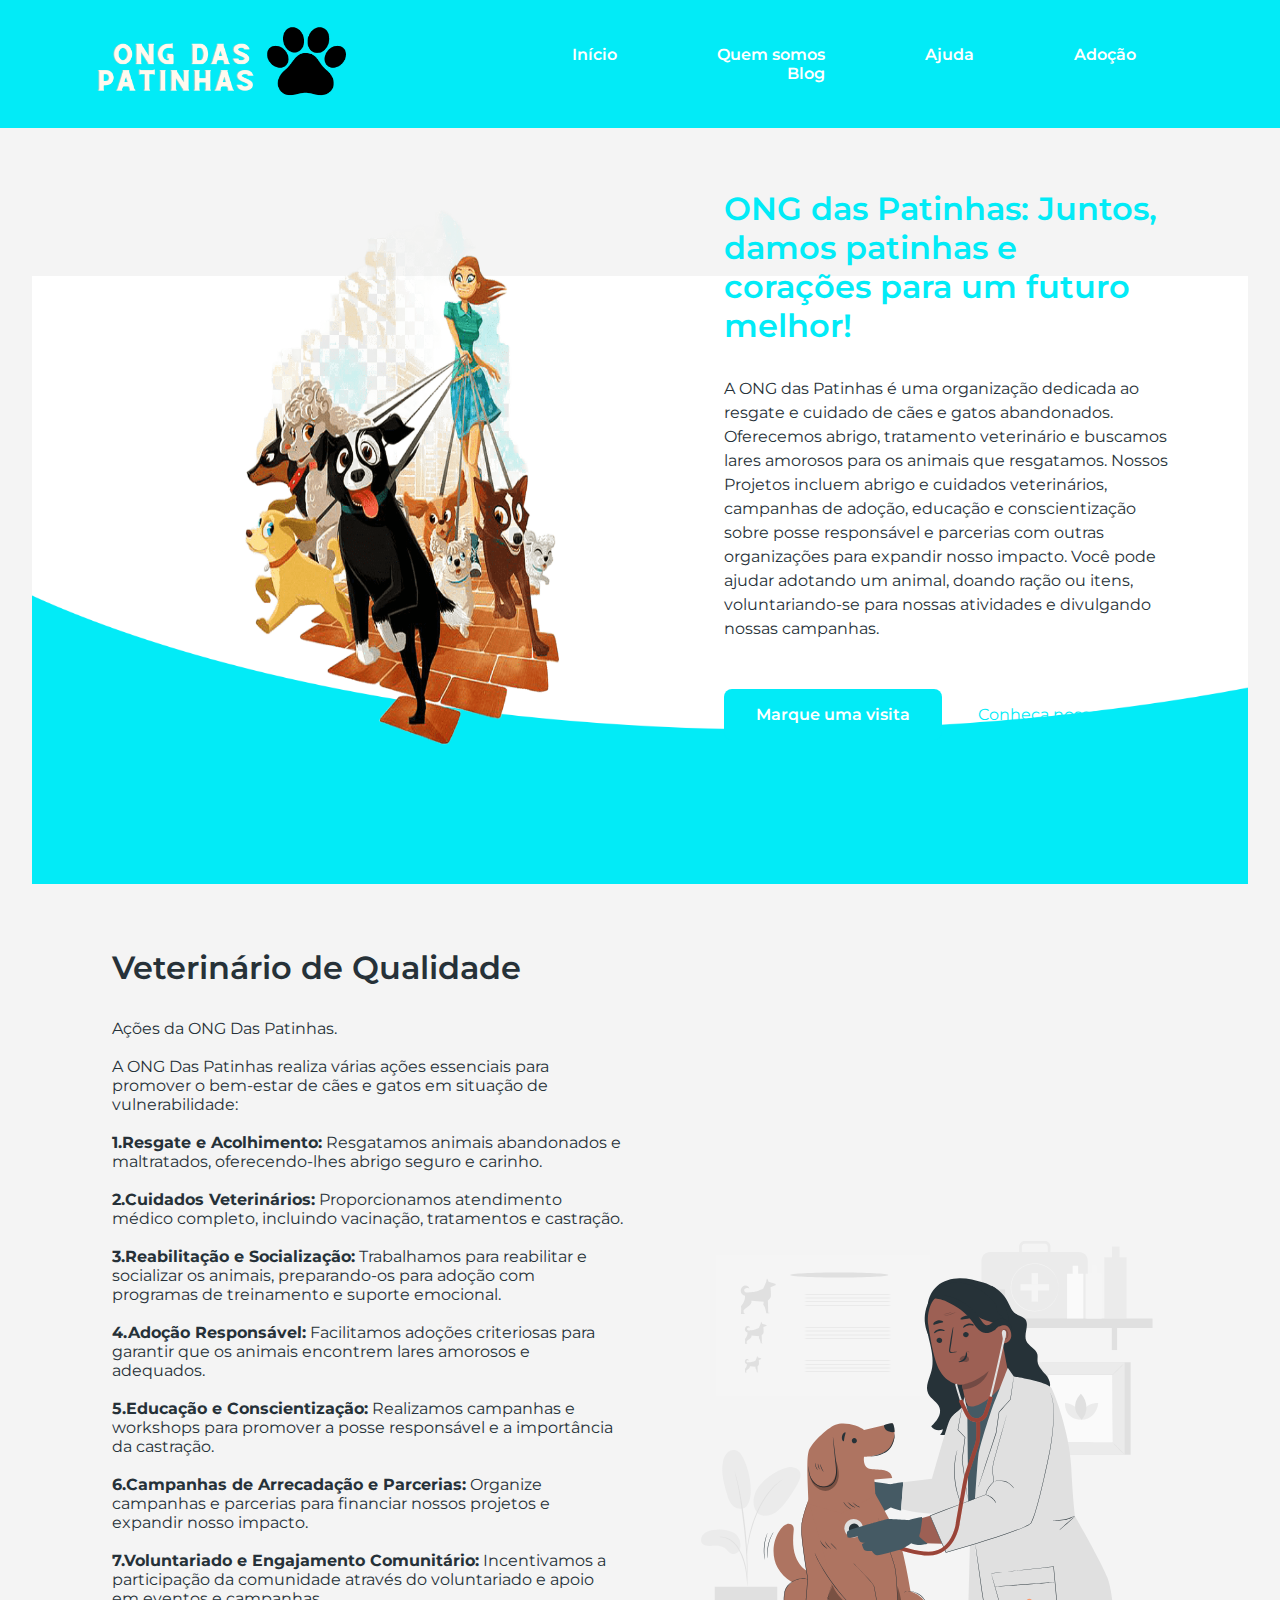
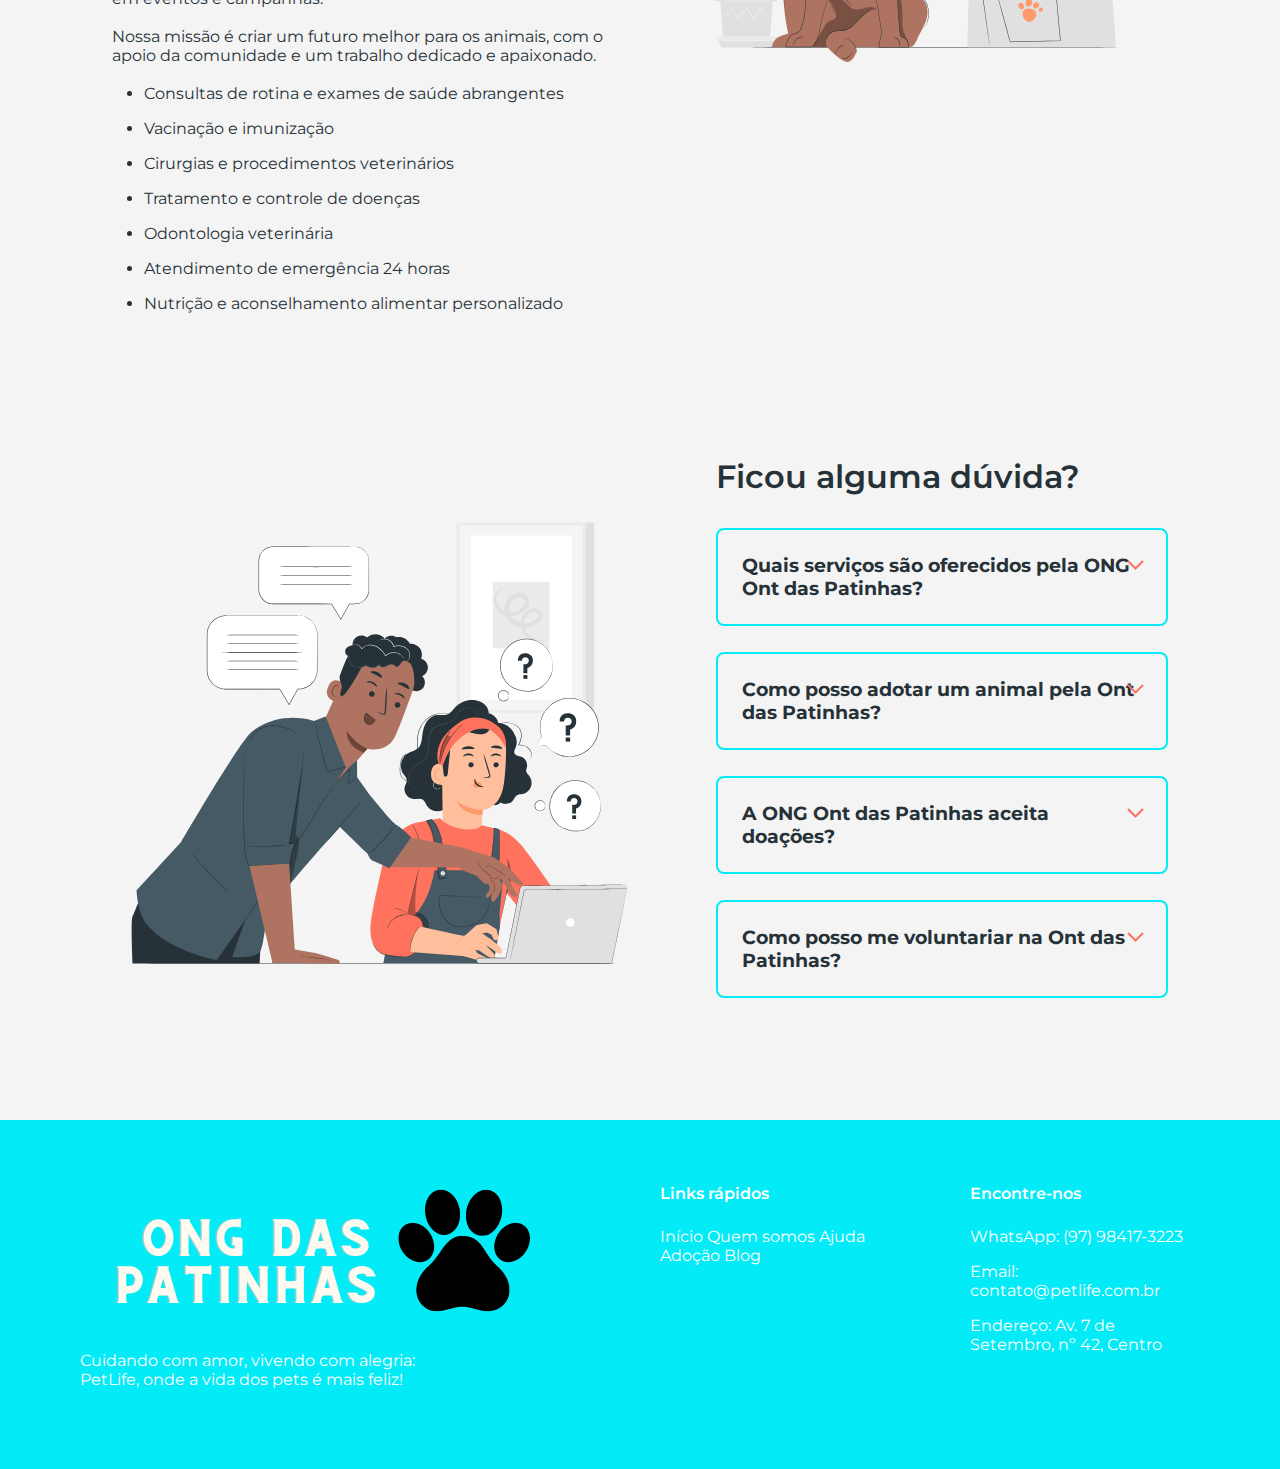
<file: index.html>
<html>

<head>
    <title>ONG DAS PATINHAS</title>
    <meta name="description" content="Garanta uma vida longa e cheia de alegria para o seu melhor amigo">
    <meta name="viewport" content="width=device-width, initial-scale=1.0">
    <link rel="stylesheet" href="index.css">
    <link rel="preconnect" href="https://fonts.googleapis.com">
    <link rel="preconnect" href="https://fonts.gstatic.com" crossorigin>
    <link href="https://fonts.googleapis.com/css2?family=Montserrat:wght@400;600&display=swap" rel="stylesheet">
    <link rel="icon" href="img/logo factoring.png" type="image/x-icon">
</head>

<body>
    <header> 
        <a href="index.html">
            <img src="img/logo.png" ONG DAS PATINHAS" width="300" height="80"</a>
        <nav>
            <a href="index.html">Início</a>
            <a href="quemSomos.html">Quem somos</a>
            <a href="ajuda.html">Ajuda</a>
            <a href="adocao.html">Adoção</a>
            <a href="blog.html">Blog</a>

        </nav>
    </header>
    <main>
        <section id="inicio">
            <img src="img/dogs.png" alt="Imagem principal" width="580" height="580">
            <div>
                <h1>ONG das Patinhas: Juntos, damos patinhas e corações para um futuro melhor!</h1>
                <p  class="paragrafo">
                  A ONG das Patinhas é uma organização dedicada ao resgate e cuidado de cães e gatos abandonados. Oferecemos abrigo, tratamento veterinário e buscamos lares amorosos para os animais que resgatamos.

                  Nossos Projetos incluem abrigo e cuidados veterinários, campanhas de adoção, educação e conscientização sobre posse responsável e parcerias com outras organizações para expandir nosso impacto.
                  
                  Você pode ajudar adotando um animal, doando ração ou itens, voluntariando-se para nossas atividades e divulgando nossas campanhas.
                </p>
                <a class="botao" href="https://wa.me/5597984173223" target="_blank">Marque uma visita </a>
                <a class="botao-transparente" href="quemSomos.html">Conheça nossa ONG</a>
            
            </div>
            <img class="absolute" src="img/shape.png" alt="">
      
        </section>

        <section id="clinica"> 
            <div>
                <h2>Veterinário de Qualidade</h2>
                <p  class="paragrafo">
                  <p>Ações da ONG Das Patinhas. </p> 
                  <br>

                  <P>A ONG Das Patinhas realiza várias ações essenciais para promover o bem-estar de cães e gatos em situação de vulnerabilidade:</P>
                  <br>
                  <P><b>1.Resgate e Acolhimento:</b> Resgatamos animais abandonados e maltratados, oferecendo-lhes abrigo seguro e carinho.</P>
                  <br>
                  <P><b>2.Cuidados Veterinários:</b> Proporcionamos atendimento médico completo, incluindo vacinação, tratamentos e castração.</P>
                  <br>
                  <P><b>3.Reabilitação e Socialização:</b> Trabalhamos para reabilitar e socializar os animais, preparando-os para adoção com programas de treinamento e suporte emocional.</P>
                  <br>
                  <P><b>4.Adoção Responsável:</b> Facilitamos adoções criteriosas para garantir que os animais encontrem lares amorosos e adequados.</P>
                  <br>
                  <P><b>5.Educação e Conscientização:</b> Realizamos campanhas e workshops para promover a posse responsável e a importância da castração.</P>
                  <br>
                  <P><b>6.Campanhas de Arrecadação e Parcerias:</b> Organize campanhas e parcerias para financiar nossos projetos e expandir nosso impacto.</P>
                  <br>
                  <P><b>7.Voluntariado e Engajamento Comunitário:</b> Incentivamos a participação da comunidade através do voluntariado e apoio em eventos e campanhas.</P>
                  <br>
                  Nossa missão é criar um futuro melhor para os animais, com o apoio da comunidade e um trabalho dedicado e apaixonado.
                </p>
                <br>
                <ul>
                    <li>Consultas de rotina e exames de saúde abrangentes</li>
                    <li>Vacinação e imunização</li>
                    <li>Cirurgias e procedimentos veterinários</li>
                    <li>Tratamento e controle de doenças</li>
                    <li>Odontologia veterinária</li>
                    <li>Atendimento de emergência 24 horas</li>
                    <li>Nutrição e aconselhamento alimentar personalizado</li>
                </ul>
            </div>
            <img src="img/clinic-img.svg" alt="" width="480" height="480" loading="lazy">
        </section>

        <section id="duvidas">
          <img src="img/faq-img.svg" alt="Ilustração de animais" width="540" height="540" loading="lazy">
          <div>
            <h2>Ficou alguma dúvida?</h2>
            <div class="duvida">
              <h3>Quais serviços são oferecidos pela ONG Ont das Patinhas?</h3>
              <img src="img/arrow-down.svg" alt="Ícone de seta para baixo">
              <p class="paragrafo">
                A ONG Ont das Patinhas oferece uma variedade de serviços voltados para o cuidado e bem-estar dos animais, incluindo resgate, abrigo temporário, campanhas de adoção, vacinação e castração. Nossa missão é garantir que todos os animais tenham a oportunidade de viver em um lar amoroso e seguro.
              </p>
            </div>
            <div class="duvida">
              <h3>Como posso adotar um animal pela Ont das Patinhas?</h3>
              <img src="img/arrow-down.svg" alt="Ícone de seta para baixo">
              <p class="paragrafo">
                Para adotar um animal pela Ont das Patinhas, você pode visitar nossos eventos de adoção ou entrar em contato diretamente conosco por meio do nosso site. Nós avaliamos o perfil do adotante para garantir que os animais encontrem um lar adequado e amoroso.
              </p>
            </div>
            <div class="duvida">
              <h3>A ONG Ont das Patinhas aceita doações?</h3>
              <img src="img/arrow-down.svg" alt="Ícone de seta para baixo">
              <p class="paragrafo">
                Sim, a Ont das Patinhas aceita doações de alimentos, medicamentos, cobertores e itens de higiene para os animais. Também é possível fazer doações financeiras para apoiar nossos projetos de resgate e cuidado dos animais. Cada contribuição faz uma grande diferença!
              </p>
            </div>
            <div class="duvida">
              <h3>Como posso me voluntariar na Ont das Patinhas?</h3>
              <img src="img/arrow-down.svg" alt="Ícone de seta para baixo">
              <p class="paragrafo">
                Se você deseja fazer parte da nossa equipe de voluntários, pode se inscrever através do nosso site ou comparecer a uma de nossas reuniões de voluntariado. Temos diversas formas de contribuição, como ajudar nos cuidados diários dos animais, participar de eventos de adoção e colaborar em campanhas de arrecadação.
              </p>
            </div>
          </div>
        </section>
        
    </main>
    <footer>
        <div>
          <img src="img/logo.png" alt="PetLife">
          <p>Cuidando com amor, vivendo com alegria: PetLife, onde a vida dos pets é mais feliz!</p>
        </div>
        <div>
          <strong class="titulo">Links rápidos</strong>
          <a href="index.html">Início</a>
          <a href="quemSomos.html">Quem somos</a>
          <a href="ajuda.html">Ajuda</a>
          <a href="adocao.html">Adoção</a>
          <a href="blog.html">Blog</a>
      </div>
        <div>
          <strong class="titulo">Encontre-nos</strong>
          <p>WhatsApp: (97) 98417-3223</p>
          <p>Email: contato@petlife.com.br</p>
          <p>Endereço: Av. 7 de Setembro, nº 42, Centro</p>
        </div>
      </footer>
     
     <script src="index.js"></script>
</body>

</html>
</file>
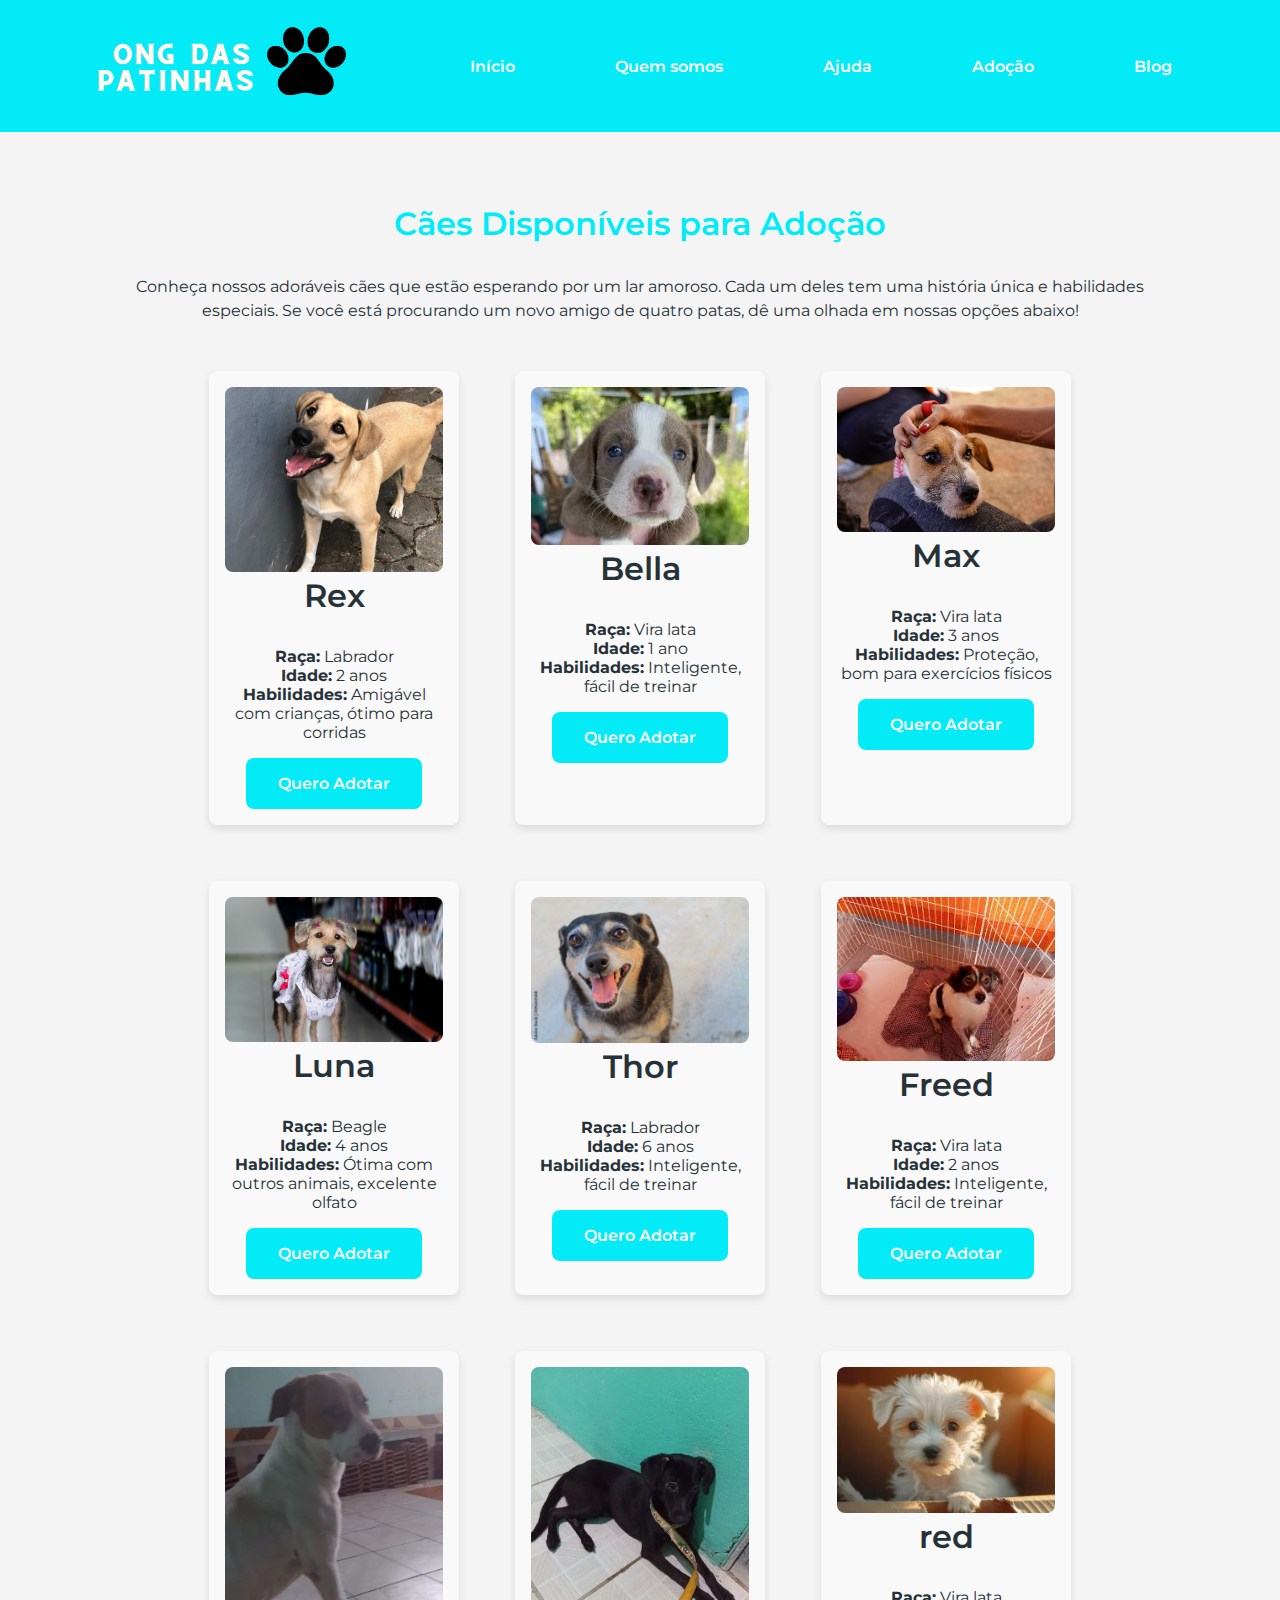
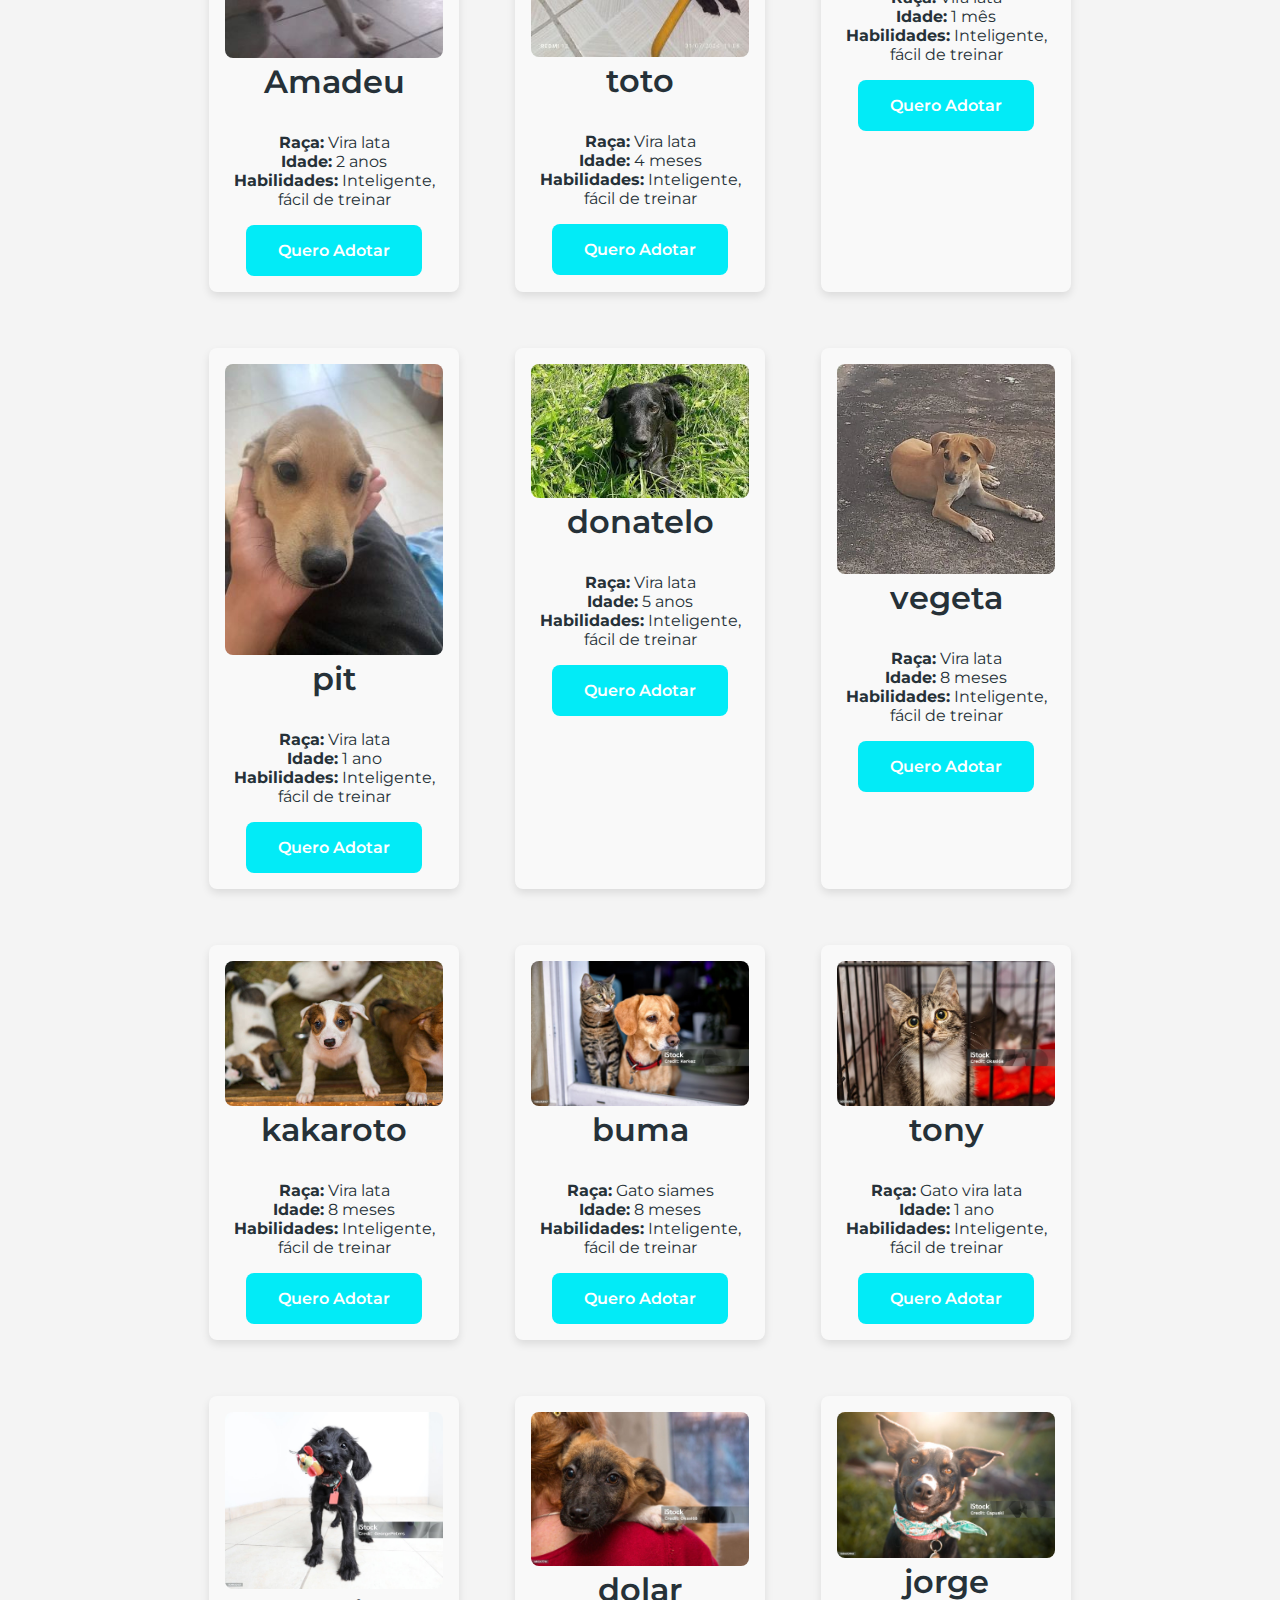
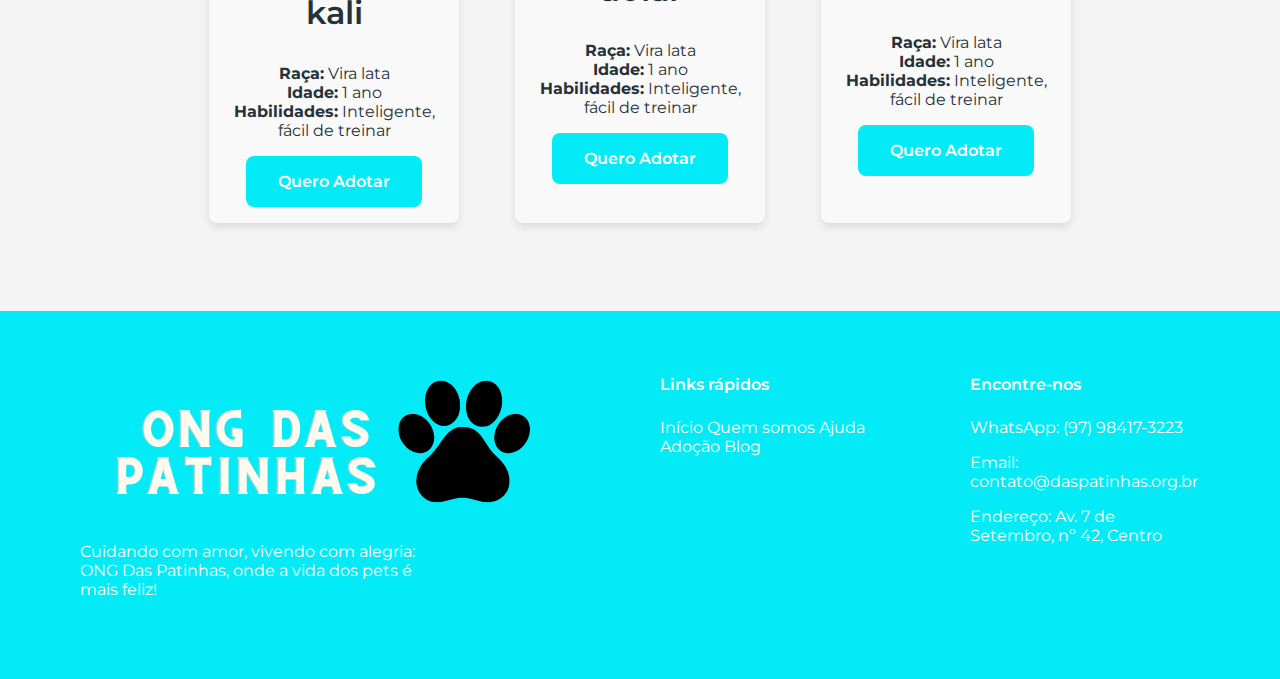
<file: adocao.html>
<!DOCTYPE html>
<html lang="pt-BR">

<head>
    <meta charset="UTF-8">
    <meta name="viewport" content="width=device-width, initial-scale=1.0">
    <title>ONG Das Patinhas - Adoção de Cachorros</title>
    <meta name="description" content="Encontre seu novo amigo de quatro patas na ONG Das Patinhas. Veja os cães disponíveis para adoção com fotos, raça, idade e habilidades.">
    <link rel="stylesheet" href="index.css">
    <link rel="preconnect" href="https://fonts.googleapis.com">
    <link rel="preconnect" href="https://fonts.gstatic.com" crossorigin>
    <link href="https://fonts.googleapis.com/css2?family=Montserrat:wght@400;600&display=swap" rel="stylesheet">
    <link rel="icon" href="img/logo factoring.png" type="image/x-icon">
    
    
</head>

<body>
    <header> 
        <a href="index.html">
            <img src="img/logo.png" alt="ONG Das Patinhas" width="300" height="80">
        </a>
        <nav>
            <a href="index.html">Início</a>
            <a href="quemSomos.html">Quem somos</a>
            <a href="ajuda.html">Ajuda</a>
            <a href="adocao.html">Adoção</a>
            <a href="blog.html">Blog</a>

        </nav>
    </header>

    <main>
        <section id="adoção">
            <h1>Cães Disponíveis para Adoção</h1>
            <p class="paragrafo">Conheça nossos adoráveis cães que estão esperando por um lar amoroso. Cada um deles tem uma história única e habilidades especiais. Se você está procurando um novo amigo de quatro patas, dê uma olhada em nossas opções abaixo!</p>
            
            <div class="cachorros">
                <div class="cachorro">
                    <img src="img/cachorro1.jpeg" alt="Cachorro 1">
                    <h2>Rex</h2>
                    <p><strong>Raça:</strong> Labrador</p>
                    <p><strong>Idade:</strong> 2 anos</p>
                    <p><strong>Habilidades:</strong> Amigável com crianças, ótimo para corridas</p>
                    <a class="botao" href="javascript:void(0);" onclick="enviarWhatsApp()">Quero Adotar</a>
                </div>

                <div class="cachorro">
                    <img src="img/cachorro2.jpeg" alt="Cachorro 2">
                    <h2>Bella</h2>
                    <p><strong>Raça:</strong> Vira lata</p>
                    <p><strong>Idade:</strong> 1 ano</p>
                    <p><strong>Habilidades:</strong> Inteligente, fácil de treinar</p>
                    <a class="botao" href="javascript:void(0);" onclick="enviarWhatsApp()">Quero Adotar</a>
                </div>

                <div class="cachorro">
                    <img src="img/cachorro3.jpg" alt="Cachorro 3">
                    <h2>Max</h2>
                    <p><strong>Raça:</strong> Vira lata</p>
                    <p><strong>Idade:</strong> 3 anos</p>
                    <p><strong>Habilidades:</strong> Proteção, bom para exercícios físicos</p>
                    <a class="botao" href="javascript:void(0);" onclick="enviarWhatsApp()">Quero Adotar</a>
                </div>

                <div class="cachorro">
                    <img src="img/cachorro4.jpeg" alt="Cachorro 4">
                    <h2>Luna</h2>
                    <p><strong>Raça:</strong> Beagle</p>
                    <p><strong>Idade:</strong> 4 anos</p>
                    <p><strong>Habilidades:</strong> Ótima com outros animais, excelente olfato</p>
                    <a class="botao" href="javascript:void(0);" onclick="enviarWhatsApp()">Quero Adotar</a>
                </div>
                <div class="cachorro">
                    <img src="img/dog1.jpg" alt="Cachorro 2">
                    <h2>Thor</h2>
                    <p><strong>Raça:</strong> Labrador</p>
                    <p><strong>Idade:</strong> 6 anos</p>
                    <p><strong>Habilidades:</strong> Inteligente, fácil de treinar</p>
                    <a class="botao" href="javascript:void(0);" onclick="enviarWhatsApp()">Quero Adotar</a>
                </div>
                <div class="cachorro">
                    <img src="img/dog2.jpg" alt="Cachorro 2">
                    <h2>Freed</h2>
                    <p><strong>Raça:</strong> Vira lata</p>
                    <p><strong>Idade:</strong> 2 anos</p>
                    <p><strong>Habilidades:</strong> Inteligente, fácil de treinar</p>
                    <a class="botao" href="javascript:void(0);" onclick="enviarWhatsApp()">Quero Adotar</a>
                </div>
                <div class="cachorro">
                    <img src="img/dog3.jpg" alt="Cachorro 2">
                    <h2>Amadeu</h2>
                    <p><strong>Raça:</strong> Vira lata</p>
                    <p><strong>Idade:</strong> 2 anos</p>
                    <p><strong>Habilidades:</strong> Inteligente, fácil de treinar</p>
                    <a class="botao" href="javascript:void(0);" onclick="enviarWhatsApp()">Quero Adotar</a>
                </div>
                <div class="cachorro">
                    <img src="img/dog4.jpg" alt="Cachorro 2">
                    <h2>toto</h2>
                    <p><strong>Raça:</strong> Vira lata</p>
                    <p><strong>Idade:</strong> 4 meses</p>
                    <p><strong>Habilidades:</strong> Inteligente, fácil de treinar</p>
                    <a class="botao" href="javascript:void(0);" onclick="enviarWhatsApp()">Quero Adotar</a>
                </div>
                <div class="cachorro">
                    <img src="img/dog5.jpg" alt="Cachorro 2">
                    <h2>red</h2>
                    <p><strong>Raça:</strong> Vira lata</p>
                    <p><strong>Idade:</strong> 1 mês</p>
                    <p><strong>Habilidades:</strong> Inteligente, fácil de treinar</p>
                    <a class="botao" href="javascript:void(0);" onclick="enviarWhatsApp()">Quero Adotar</a>
                </div>
                <div class="cachorro">
                    <img src="img/dog6.jpg" alt="Cachorro 2">
                    <h2>pit</h2>
                    <p><strong>Raça:</strong> Vira lata</p>
                    <p><strong>Idade:</strong> 1 ano</p>
                    <p><strong>Habilidades:</strong> Inteligente, fácil de treinar</p>
                    <a class="botao" href="javascript:void(0);" onclick="enviarWhatsApp()">Quero Adotar</a>
                </div>
                <div class="cachorro">
                    <img src="img/dog7.jpg" alt="Cachorro 2">
                    <h2>donatelo</h2>
                    <p><strong>Raça:</strong> Vira lata</p>
                    <p><strong>Idade:</strong> 5 anos</p>
                    <p><strong>Habilidades:</strong> Inteligente, fácil de treinar</p>
                    <a class="botao" href="javascript:void(0);" onclick="enviarWhatsApp()">Quero Adotar</a>
                </div>
                <div class="cachorro">
                    <img src="img/dog8.jpg" alt="Cachorro 2">
                    <h2>vegeta</h2>
                    <p><strong>Raça:</strong> Vira lata</p>
                    <p><strong>Idade:</strong> 8 meses</p>
                    <p><strong>Habilidades:</strong> Inteligente, fácil de treinar</p>
                    <a class="botao" href="javascript:void(0);" onclick="enviarWhatsApp()">Quero Adotar</a>
                </div>
                <div class="cachorro">
                    <img src="img/dog9.jpg" alt="Cachorro 2">
                    <h2>kakaroto</h2>
                    <p><strong>Raça:</strong> Vira lata</p>
                    <p><strong>Idade:</strong> 8 meses</p>
                    <p><strong>Habilidades:</strong> Inteligente, fácil de treinar</p>
                    <a class="botao" href="javascript:void(0);" onclick="enviarWhatsApp()">Quero Adotar</a>
                </div>
                <div class="cachorro">
                    <img src="img/dog11.jpg" alt="Cachorro 2">
                    <h2>buma</h2>
                    <p><strong>Raça:</strong> Gato siames</p>
                    <p><strong>Idade:</strong> 8 meses</p>
                    <p><strong>Habilidades:</strong> Inteligente, fácil de treinar</p>
                    <a class="botao" href="javascript:void(0);" onclick="enviarWhatsApp()">Quero Adotar</a>
                </div>
                <div class="cachorro">
                    <img src="img/dog12.jpg" alt="Cachorro 2">
                    <h2>tony</h2>
                    <p><strong>Raça:</strong> Gato vira lata</p>
                    <p><strong>Idade:</strong> 1 ano</p>
                    <p><strong>Habilidades:</strong> Inteligente, fácil de treinar</p>
                    <a class="botao" href="javascript:void(0);" onclick="enviarWhatsApp()">Quero Adotar</a>
                </div>
                <div class="cachorro">
                    <img src="img/dog13.jpg" alt="Cachorro 2">
                    <h2>kali</h2>
                    <p><strong>Raça:</strong> Vira lata</p>
                    <p><strong>Idade:</strong> 1 ano</p>
                    <p><strong>Habilidades:</strong> Inteligente, fácil de treinar</p>
                    <a class="botao" href="javascript:void(0);" onclick="enviarWhatsApp()">Quero Adotar</a>
                </div>
                <div class="cachorro">
                    <img src="img/dog14.jpg" alt="Cachorro 2">
                    <h2>dolar</h2>
                    <p><strong>Raça:</strong> Vira lata</p>
                    <p><strong>Idade:</strong> 1 ano</p>
                    <p><strong>Habilidades:</strong> Inteligente, fácil de treinar</p>
                    <a class="botao" href="javascript:void(0);" onclick="enviarWhatsApp()">Quero Adotar</a>
                </div><div class="cachorro">
                    <img src="img/dog15.jpg" alt="Cachorro 2">
                    <h2>jorge</h2>
                    <p><strong>Raça:</strong> Vira lata</p>
                    <p><strong>Idade:</strong> 1 ano</p>
                    <p><strong>Habilidades:</strong> Inteligente, fácil de treinar</p>
                    <a class="botao" href="javascript:void(0);" onclick="enviarWhatsApp()">Quero Adotar</a>
                </div>
            </div>
        </section>
    </main>

    <footer>
        
        <div>
            <img src="img/logo.png" alt="ONG Das Patinhas">
            <p>Cuidando com amor, vivendo com alegria: ONG Das Patinhas, onde a vida dos pets é mais feliz!</p>
        </div>
        <div>
            <strong class="titulo">Links rápidos</strong>
            <a href="index.html">Início</a>
            <a href="quemSomos.html">Quem somos</a>
            <a href="ajuda.html">Ajuda</a>
            <a href="adocao.html">Adoção</a>
            <a href="blog.html">Blog</a>
        </div>
        <div>
            <strong class="titulo">Encontre-nos</strong>
            <p>WhatsApp: (97) 98417-3223</p>
            <p>Email: contato@daspatinhas.org.br</p>
            <p>Endereço: Av. 7 de Setembro, nº 42, Centro</p>
        </div>
    </footer>
    <script src="index.js"></script>
</body>

</html>
</file>
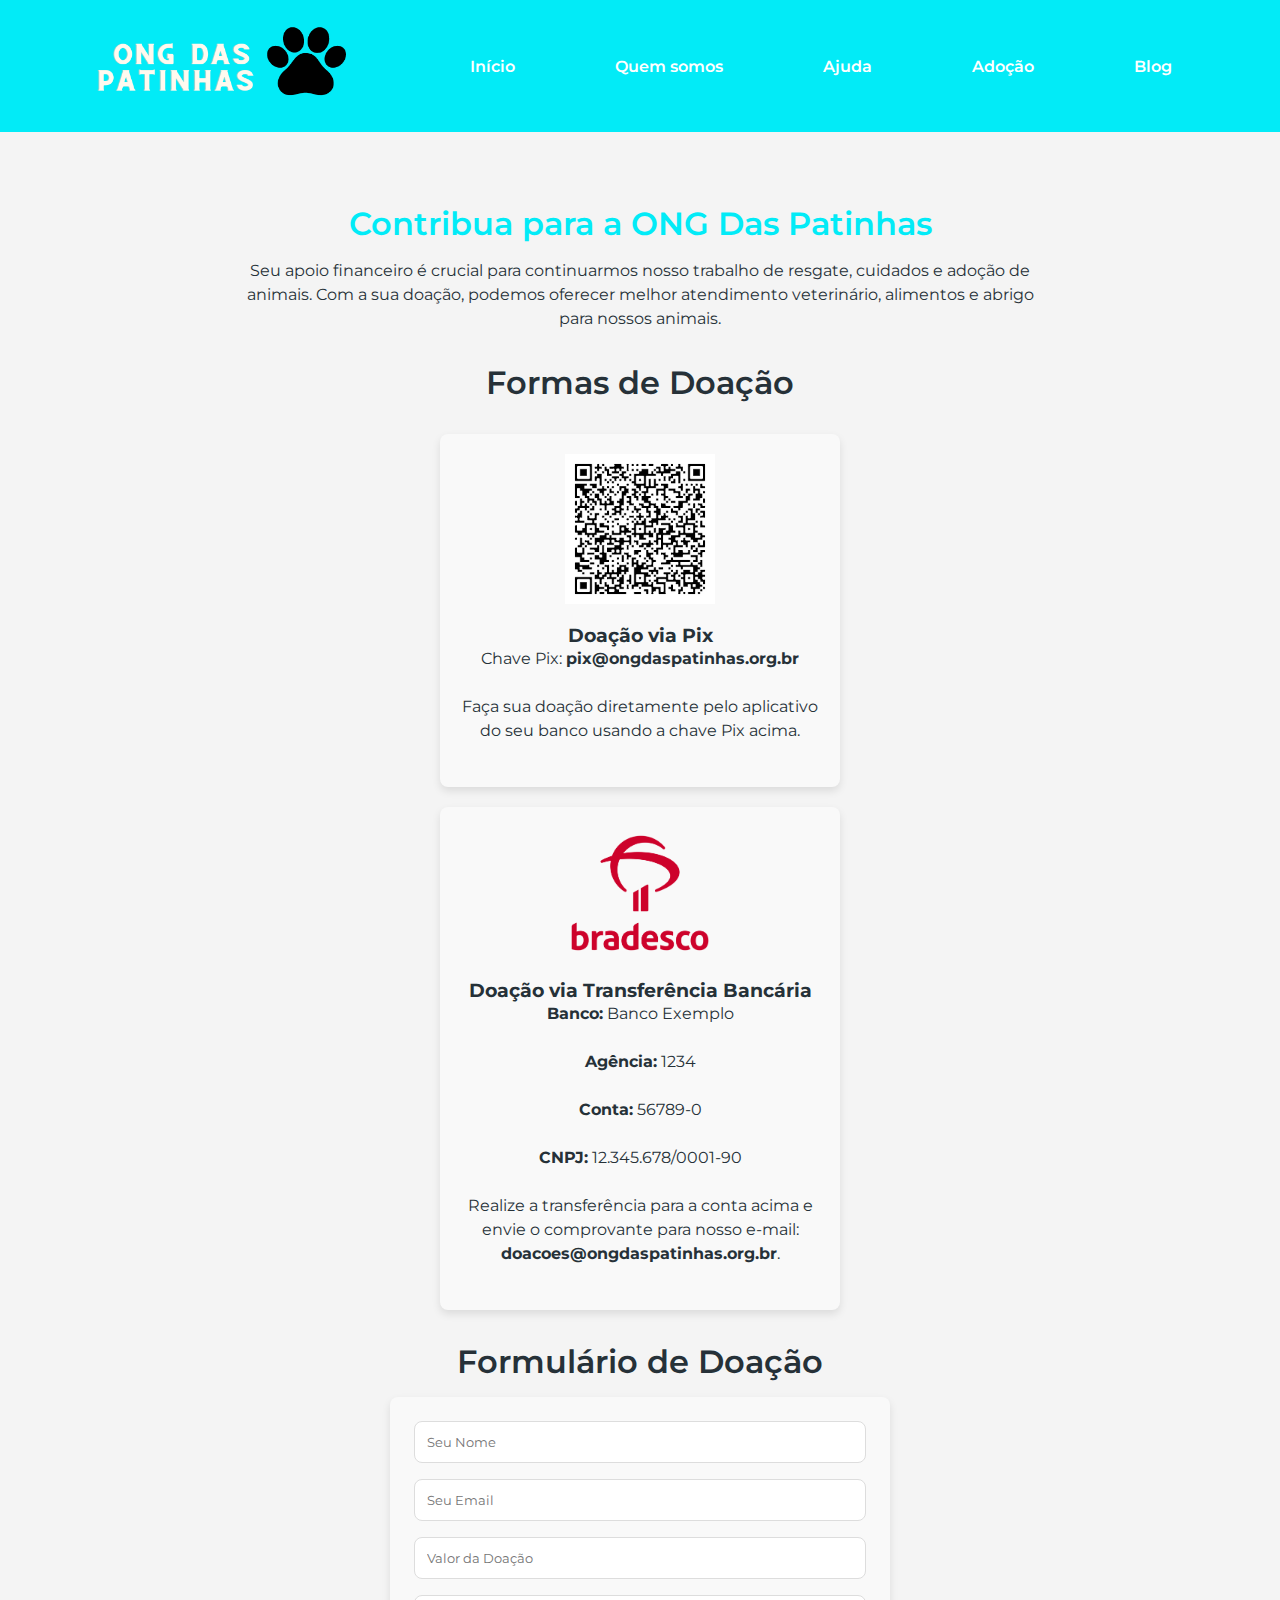
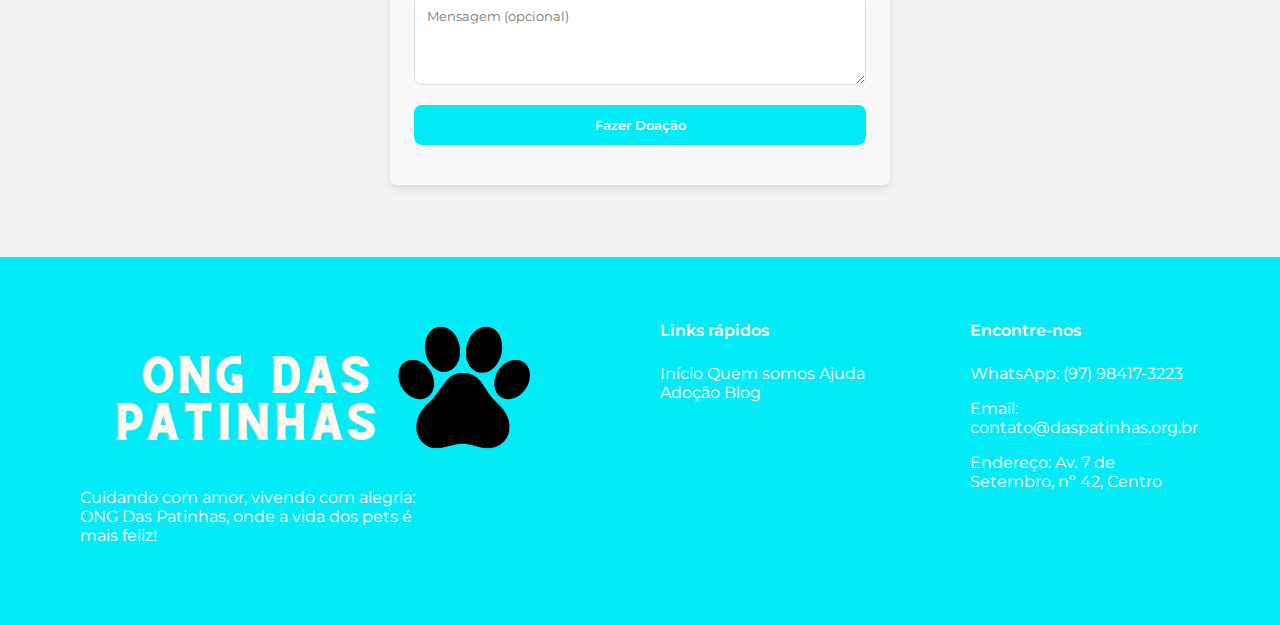
<file: ajuda.html>
<!DOCTYPE html>
<html lang="pt-BR">

<head>
    <meta charset="UTF-8">
    <meta name="viewport" content="width=device-width, initial-scale=1.0">
    <title>ONG Das Patinhas - Doações</title>
    <meta name="description" content="Contribua para a ONG Das Patinhas com doações via Pix ou transferência bancária. Ajude-nos a continuar nosso trabalho com animais abandonados.">
    <link rel="stylesheet" href="index.css">
    <link rel="preconnect" href="https://fonts.googleapis.com">
    <link rel="preconnect" href="https://fonts.gstatic.com" crossorigin>
    <link href="https://fonts.googleapis.com/css2?family=Montserrat:wght@400;600&display=swap" rel="stylesheet">
    <link rel="icon" href="img/logo factoring.png" type="image/x-icon">
    <style>
        /* Adicione este estilo ao seu arquivo CSS */
        #doacao {
            padding: 40px 80px;
            text-align: center;
        }

        .doacao-info {
            max-width: 800px;
            margin: 0 auto;
        }

        .doacao-info h1 {
            margin-bottom: 16px;
        }

        .doacao-info p {
            margin-bottom: 24px;
            line-height: 1.5;
        }

        .doacao-info h2 {
            margin-top: 32px;
            margin-bottom: 16px;
        }

        .formulario-doacao {
            background-color: #f9f9f9;
            border-radius: 8px;
            padding: 24px;
            box-shadow: 0 4px 8px rgba(0, 0, 0, 0.1);
            max-width: 500px;
            margin: 0 auto;
        }

        .formulario-doacao input, .formulario-doacao textarea, .formulario-doacao button {
            width: 100%;
            padding: 12px;
            margin-bottom: 16px;
            border: 1px solid #ddd;
            border-radius: 8px;
        }

        .formulario-doacao button {
            background-color: #02ebf7;
            color: #fff;
            border: none;
            cursor: pointer;
            font-weight: 600;
            transition: background-color 0.3s;
        }

        .formulario-doacao button:hover {
            background-color: #0191c8;
        }

        .informacoes {
            display: flex;
            flex-direction: column;
            align-items: center;
            gap: 20px;
            margin-top: 32px;
        }

        .informacoes div {
            background-color: #f9f9f9;
            border-radius: 8px;
            padding: 20px;
            box-shadow: 0 4px 8px rgba(0, 0, 0, 0.1);
            max-width: 400px;
            text-align: center;
        }

        .informacoes img {
            width: 150px; /* Aumenta o tamanho da imagem do Pix */
            height: auto;
            margin-bottom: 16px;
        }
    </style>
</head>

<body>
    
    <header> 
        <a href="index.html">
            <img src="img/logo.png" alt="ONG Das Patinhas" width="300" height="80">
        </a>
        <nav>
            <a href="index.html">Início</a>
            <a href="quemSomos.html">Quem somos</a>
            <a href="ajuda.html">Ajuda</a>
            <a href="adocao.html">Adoção</a>
            <a href="blog.html">Blog</a>

        </nav>
    </header>

    <main>
        <section id="doacao">
            <div class="doacao-info">
                <h1>Contribua para a ONG Das Patinhas</h1>
                <p>Seu apoio financeiro é crucial para continuarmos nosso trabalho de resgate, cuidados e adoção de animais. Com a sua doação, podemos oferecer melhor atendimento veterinário, alimentos e abrigo para nossos animais.</p>
        
                <h2>Formas de Doação</h2>
                <div class="informacoes">
                    <div>
                        <img src="img/pixExemplo.png" alt="Pix">
                        <h3>Doação via Pix</h3>
                        <p>Chave Pix: <strong>pix@ongdaspatinhas.org.br</strong></p>
                        <p>Faça sua doação diretamente pelo aplicativo do seu banco usando a chave Pix acima.</p>
                    </div>
        
                    <div>
                        <img src="img/bancoExemplo.png" alt="Transferência Bancária">
                        <h3>Doação via Transferência Bancária</h3>
                        <p><strong>Banco:</strong> Banco Exemplo</p>
                        <p><strong>Agência:</strong> 1234</p>
                        <p><strong>Conta:</strong> 56789-0</p>
                        <p><strong>CNPJ:</strong> 12.345.678/0001-90</p>
                        <p>Realize a transferência para a conta acima e envie o comprovante para nosso e-mail: <strong>doacoes@ongdaspatinhas.org.br</strong>.</p>
                    </div>
                </div>
        
                <h2>Formulário de Doação</h2>
                <div class="formulario-doacao">
                    <form id="doacaoForm" action="enviar_doacao.php" method="POST">
                        <input type="text" name="nome" placeholder="Seu Nome" required>
                        <input type="email" name="email" placeholder="Seu Email" required>
                        <input type="number" name="valor" placeholder="Valor da Doação" required>
                        <textarea name="mensagem" rows="4" placeholder="Mensagem (opcional)"></textarea>
                        <button type="submit">Fazer Doação</button>
                    </form>
                </div>
            </div>
        </section>
        
    </main>

    <footer>
        <div>
            <img src="img/logo.png" alt="ONG Das Patinhas">
            <p>Cuidando com amor, vivendo com alegria: ONG Das Patinhas, onde a vida dos pets é mais feliz!</p>
        </div>
        <div>
            <strong class="titulo">Links rápidos</strong>
            <a href="index.html">Início</a>
            <a href="quemSomos.html">Quem somos</a>
            <a href="ajuda.html">Ajuda</a>
            <a href="adocao.html">Adoção</a>
            <a href="blog.html">Blog</a>
        </div>
        <div>
            <strong class="titulo">Encontre-nos</strong>
            <p>WhatsApp: (97) 98417-3223</p>
            <p>Email: contato@daspatinhas.org.br</p>
            <p>Endereço: Av. 7 de Setembro, nº 42, Centro</p>
        </div>
    </footer>
    
</body>

</html>
</file>
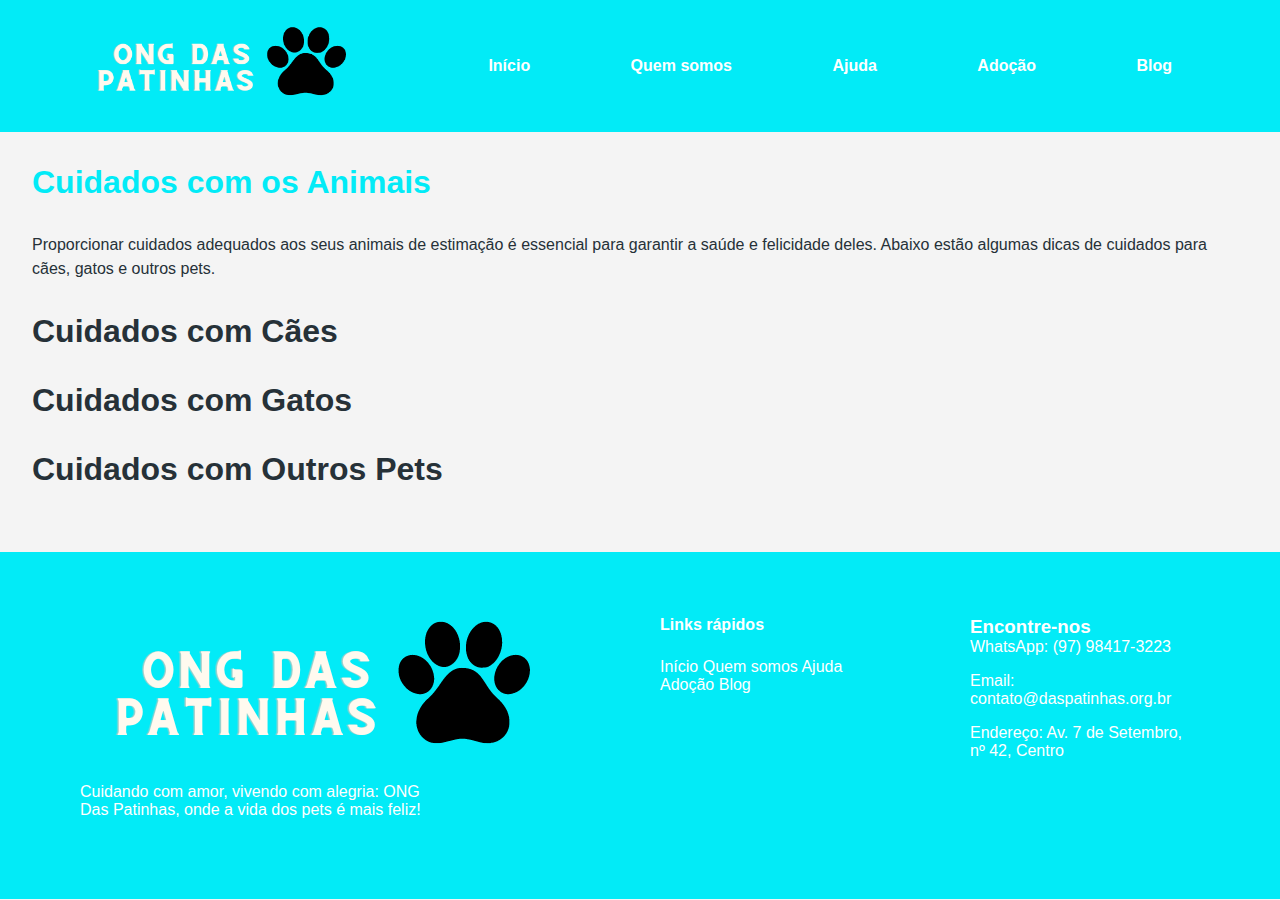
<file: blog.html>
<!DOCTYPE html>
<html lang="pt-BR">
<head>
    <meta charset="UTF-8">
    <meta name="viewport" content="width=device-width, initial-scale=1.0">
    <title>Cuidados com os Animais - ONG Das Patinhas</title>
    <link rel="stylesheet" href="index.css">
    <link rel="icon" href="img/logo factoring.png" type="image/x-icon">
    
</head>
<body>
    <header> 
        <a href="index.html" aria-label="Voltar para a página inicial">
            <img src="img/logo.png" alt="Logo da ONG Das Patinhas" width="300" height="80">
        </a>
        <nav>
            <a href="index.html">Início</a>
            <a href="quemSomos.html">Quem somos</a>
            <a href="ajuda.html">Ajuda</a>
            <a href="adocao.html">Adoção</a>
            <a href="blog.html">Blog</a>

        </nav>
    </header>
    
    <main>
        <section id="cuidados">
            <h1>Cuidados com os Animais</h1>
            <p class="paragrafo">Proporcionar cuidados adequados aos seus animais de estimação é essencial para garantir a saúde e felicidade deles. Abaixo estão algumas dicas de cuidados para cães, gatos e outros pets.</p>

            <div class="accordion">
                <article>
                    <h2 class="accordion-header">Cuidados com Cães</h2>
                    <div class="accordion-content">
                        <ul>
                            <li><strong>Alimentação:</strong> Ração de qualidade apropriada para a idade e porte. Evite alimentos tóxicos, como chocolate e cebola.</li>
                            <li><strong>Exercício:</strong> Atividades físicas diárias são essenciais para a saúde física e mental.</li>
                            <li><strong>Higiene:</strong> Banhos, cuidados com as unhas e escovação dos dentes são fundamentais.</li>
                            <li><strong>Vacinação:</strong> Mantenha as vacinas em dia para prevenir doenças.</li>
                        </ul>
                    </div>
                </article>

                <article>
                    <h2 class="accordion-header">Cuidados com Gatos</h2>
                    <div class="accordion-content">
                        <ul>
                            <li><strong>Alimentação:</strong> Ração específica e balanceada; evite leite, pois muitos gatos são intolerantes à lactose.</li>
                            <li><strong>Caixa de Areia:</strong> Mantenha sempre limpa para atender às necessidades dos gatos.</li>
                            <li><strong>Enriquecimento Ambiental:</strong> Ofereça brinquedos e arranhadores para manter a atividade.</li>
                            <li><strong>Vacinas e Vermifugação:</strong> Mantenha a vacinação e vermifugação em dia.</li>
                        </ul>
                    </div>
                </article>

                <article>
                    <h2 class="accordion-header">Cuidados com Outros Pets</h2>
                    <div class="accordion-content">
                        <ul>
                            <li><strong>Pássaros:</strong> Gaiola limpa e dieta variada com sementes, frutas e verduras seguras.</li>
                            <li><strong>Roedores:</strong> Gaiolas limpas e alimentos adequados são essenciais.</li>
                            <li><strong>Peixes:</strong> Troque a água regularmente e monitore o pH e a temperatura do aquário.</li>
                        </ul>
                    </div>
                </article>
            </div>
        </section>
    </main>

    <footer>
        <div class="footer-logo">
            <img src="img/logo.png" alt="Logo da ONG Das Patinhas">
            <p>Cuidando com amor, vivendo com alegria: ONG Das Patinhas, onde a vida dos pets é mais feliz!</p>
        </div>
        <div>
            <strong class="titulo">Links rápidos</strong>
            <a href="index.html">Início</a>
            <a href="quemSomos.html">Quem somos</a>
            <a href="ajuda.html">Ajuda</a>
            <a href="adocao.html">Adoção</a>
            <a href="blog.html">Blog</a>
        </div>
        <div class="footer-contact">
            <h3>Encontre-nos</h3>
            <p>WhatsApp: <a href="">(97) 98417-3223</a></p>
            <p>Email: <a href="mailto:contato@daspatinhas.org.br">contato@daspatinhas.org.br</a></p>
            <p>Endereço: Av. 7 de Setembro, nº 42, Centro</p>
        </div>
    </footer>
    
    <script>
        document.querySelectorAll('.accordion-header').forEach(header => {
            header.addEventListener('click', () => {
                const content = header.nextElementSibling;

                content.classList.toggle('show');
            });
        });
    </script>
</body>
</html>
</file>
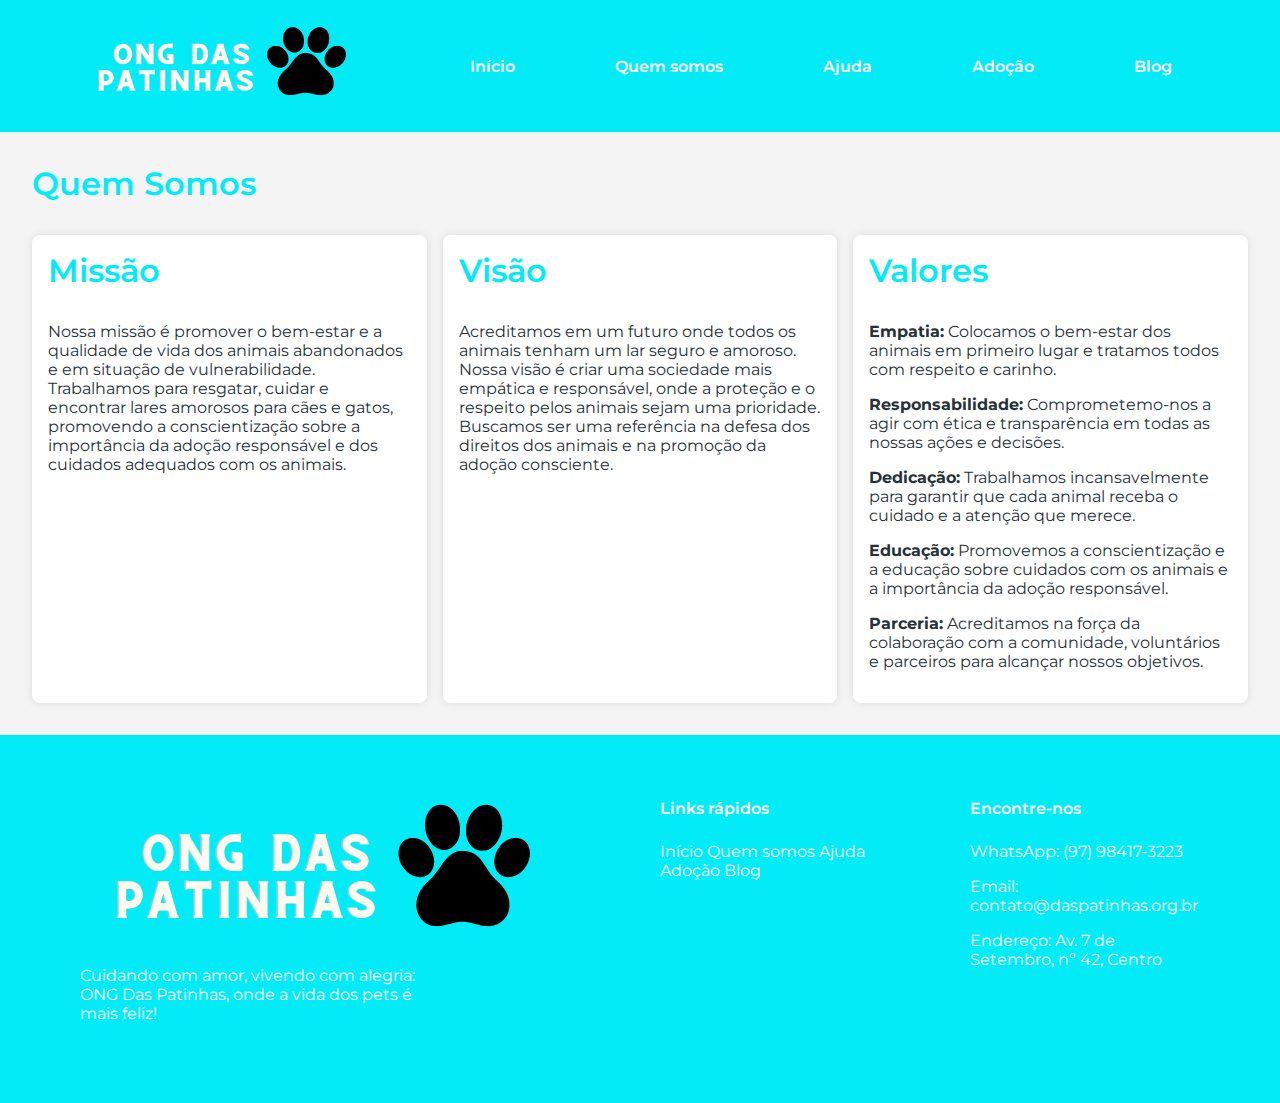
<file: quemSomos.html>
<!DOCTYPE html>
<html lang="pt-BR">

<head>
    <meta charset="UTF-8">
    <meta name="viewport" content="width=device-width, initial-scale=1.0">
    <title>ONG Das Patinhas - Adoção de Cachorros</title>
    <meta name="description" content="Encontre seu novo amigo de quatro patas na ONG Das Patinhas. Veja os cães disponíveis para adoção com fotos, raça, idade e habilidades.">
    <link rel="stylesheet" href="index.css">
    <link rel="preconnect" href="https://fonts.googleapis.com">
    <link rel="preconnect" href="https://fonts.gstatic.com" crossorigin>
    <link href="https://fonts.googleapis.com/css2?family=Montserrat:wght@400;600&display=swap" rel="stylesheet">
    <link rel="icon" href="img/logo factoring.png" type="image/x-icon">
</head>

<body>
    <header> 
        <a href="index.html">
            <img src="img/logo.png" alt="ONG Das Patinhas" width="300" height="80">
        </a>
        <nav>
            <a href="index.html">Início</a>
            <a href="quemSomos.html">Quem somos</a>
            <a href="ajuda.html">Ajuda</a>
            <a href="adocao.html">Adoção</a>
            <a href="blog.html">Blog</a>

        </nav>
    </header>

    <main>
        <section id="institucional">
            <h1>Quem Somos</h1>
            <div class="institucional">
                <div class="missao">
                    <h2>Missão</h2>
                    <p>Nossa missão é promover o bem-estar e a qualidade de vida dos animais abandonados e em situação de vulnerabilidade. Trabalhamos para resgatar, cuidar e encontrar lares amorosos para cães e gatos, promovendo a conscientização sobre a importância da adoção responsável e dos cuidados adequados com os animais.</p>
                </div>

                <div class="visao">
                    <h2>Visão</h2>
                    <p>Acreditamos em um futuro onde todos os animais tenham um lar seguro e amoroso. Nossa visão é criar uma sociedade mais empática e responsável, onde a proteção e o respeito pelos animais sejam uma prioridade. Buscamos ser uma referência na defesa dos direitos dos animais e na promoção da adoção consciente.</p>
                </div>

                <div class="valores">
                    <h2>Valores</h2>
                    <ul>
                        <li><strong>Empatia:</strong> Colocamos o bem-estar dos animais em primeiro lugar e tratamos todos com respeito e carinho.</li>
                        <li><strong>Responsabilidade:</strong> Comprometemo-nos a agir com ética e transparência em todas as nossas ações e decisões.</li>
                        <li><strong>Dedicação:</strong> Trabalhamos incansavelmente para garantir que cada animal receba o cuidado e a atenção que merece.</li>
                        <li><strong>Educação:</strong> Promovemos a conscientização e a educação sobre cuidados com os animais e a importância da adoção responsável.</li>
                        <li><strong>Parceria:</strong> Acreditamos na força da colaboração com a comunidade, voluntários e parceiros para alcançar nossos objetivos.</li>
                    </ul>
                </div>
            </div>
        </section>

    </main>

    <footer>
        <div>
            <img src="img/logo.png" alt="ONG Das Patinhas">
            <p>Cuidando com amor, vivendo com alegria: ONG Das Patinhas, onde a vida dos pets é mais feliz!</p>
        </div>
        <div>
            <strong class="titulo">Links rápidos</strong>
            <a href="index.html">Início</a>
            <a href="quemSomos.html">Quem somos</a>
            <a href="ajuda.html">Ajuda</a>
            <a href="adocao.html">Adoção</a>
            <a href="blog.html">Blog</a>
        </div>
        <div>
            <strong class="titulo">Encontre-nos</strong>
            <p>WhatsApp: (97) 98417-3223</p>
            <p>Email: contato@daspatinhas.org.br</p>
            <p>Endereço: Av. 7 de Setembro, nº 42, Centro</p>
        </div>
    </footer>
   
    <script src="index.js"></script>
</body>

</html>
</file>
<file: index.css>
*{
    box-sizing: border-box;
    font-family: 'Montserrat', 'sans-serif';
    margin: 0;
    padding: 0;
}

body {
    color: #263138;
}


header {
    background-color: #02ebf7;
    display:flex;
    align-items: center;
    justify-content: space-between;
    padding-left: 80px;
    padding-right: 80px;
    padding-top: 24px;
    padding-bottom: 24px;
  }
  header nav a {
    color: #FFFFFF;
    font-weight: 600;
    padding: 32px;
    text-decoration: none;
  }
  header nav a:hover {
      transform: scale(1.1);
      color: #070c0c; 
  }
  #inicio {
        display: flex;
        align-items: center;
        gap: 32px;
        padding: 24px 80px 120px 80px; 
        position: relative;
  }
  h1,
  h2 {
        font-weight: 600;
        font-size: 32px;
        margin-bottom: 32px;
  }
  .paragrafo {
    line-height: 150%;
    margin-bottom: 32px;

  }

  .botao {
        background-color: #02ebf7;
        border-radius: 8px; 
        color: #FFFFFF;
        padding: 16px 32px;
        text-decoration: none;
  }
  .botao-transparente{
        background-color: transparent;
        color: #02ebf7;
        padding: 16px 32px;
        text-underline-offset: 4px; 

  }

  .absolute {
    position: absolute;
    bottom: 0;
    left: 0;
    width: 100%;
    z-index: -10;
  }
#clinica {
      display: flex;
      align-items: center;
      gap: 64px;
      padding: 64px 80px;
}
#clinica li{
      margin-bottom: 16px;
      margin-left: 32px;
}

#farmacia {
      transform: scale(1.8);
      padding: 64px 80px;
      text-align: center;
}
#farmacia img {
      margin: 64px auto;
}
#farmacia .paragrafo {
      max-width: 950px;
      margin: 0 auto;
      }
#duvidas {
      
      display: flex;
      align-items: center;
      gap: 64px;
      padding: 64px 80px;
}
.duvida {
      position: relative;
}

.duvida h3{
      border: 2px solid #02ebf7;
      border-radius: 8px;
      cursor:pointer;
      padding: 24px;
}

.duvida img {
      position: absolute;
      top: 32px;
      right: 24px;
}
.duvida .paragrafo {
      border-right:1px solid #02ebf7;
      border-bottom:1px solid #02ebf7;
      border-left:1px solid #02ebf7;
      border-radius: 0 0 8px 8px;
      margin-top: -8px;
      padding: 0 24px;
      height: 0;
      opacity: 0;
      overflow: hidden;
      transition: .2s;
}

.duvida.ativa .paragrafo {
      height: fit-content;
      opacity: 1;
      padding: 24px;
}

footer{
      background-color: rgba(255,152,108,0.25);
      display: flex;
      justify-content: space-between;
      gap: 80px;
      padding: 64px 80px;
}

footer img, 
footer .titulo {
      display: block;
      font-weight: 600;
      margin-bottom: 24px;
}

footer nav a {
      color: #ffffff;
      display: block;
      margin-bottom: 16px;
      text-decoration: none;
      

}
footer p {
      margin-bottom: 16px;
      max-width: 350px;
}
footer p a {
      color: #ffffff;
      text-decoration: none;
}
#copyright {
      background-color: #ffffff;
      color: #FFFFFF;
      padding: 24px;
      text-align: center;
      }
#copyright a{
      color: #FF9A6C;
}

nav a {
      transform: scale(1.1);
}

 #adoção {
      padding: 40px 80px;
      text-align: center;
  }

  .cachorros {
      display: flex;
      flex-wrap: wrap;
      justify-content: center;
      gap: 24px;
  }

  .cachorro {
      background-color: #f9f9f9;
      border-radius: 8px;
      box-shadow: 0 4px 8px rgba(0, 0, 0, 0.1);
      padding: 16px;
      max-width: 250px;
      text-align: center;
      margin: 16px;
  }

  .cachorro img {
      width: 100%;
      height: auto;
      border-radius: 8px;
  }

  .botao {
      display: inline-block;
      background-color: #02ebf7;
      color: #ffffff;
      padding: 12px 24px;
      border-radius: 8px;
      text-decoration: none;
      font-weight: 600;
      margin-top: 16px;
      transition: background-color 0.3s;
  }

  .botao:hover {
      background-color: #0191c8;
  }

  /*esse codigo é da pagina quem somos */
  /* index.css */
body {
      font-family: 'Montserrat', sans-serif;
      margin: 0;
      padding: 0;
      background-color: #f4f4f4;
      color: #333;
  }
  
  header {
      background-color: #02ebf7;
      color: #fff;
      padding: 1rem;
      text-align: center;
  }
  
  header a {
      color: #fff;
      text-decoration: none;
      margin: 0 1rem;
      font-weight: 600;
  }
  

  
  main {
      padding: 2rem;
  }
  
  h1 {
      color: #02ebf7;
  }
  
  .institucional {
      display: flex;
      justify-content: space-between;
      gap: 1rem;
  }
  
  .institucional > div {
      flex: 1;
      padding: 1rem;
      background-color: #fff;
      border-radius: 8px;
      box-shadow: 0 0 10px rgba(0,0,0,0.1);
  }
  
  .institucional h2 {
      color: #02ebf7;
  }
  
  .institucional ul {
      list-style: none;
      padding: 0;
  }
  
  .institucional ul li {
      margin-bottom: 1rem;
  }
  
  .botao {
      display: inline-block;
      margin-top: 1rem;
      padding: 0.5rem 1rem;
      color: #fff;
      background-color: #02ebf7;
      text-decoration: none;
      border-radius: 4px;
  }
  
  .botao:hover {
      background-color: #02ebf7;
  }
  
  footer {
      background-color: #02ebf7;
      color: #fff;
      padding: 2rem;
      display: flex;
      justify-content: space-between;
      gap: 1rem;
  }
  
  footer div {
      flex: 1;
  }
  
  footer .titulo {
      font-weight: 600;
  }
  
  footer a {
      color: #fff;
      text-decoration: none;
  }
  
  footer a:hover {
      text-decoration: underline;
  }
  
  #copyright {
      background-color: #02ebf7;
      color: #fff;
      text-align: center;
      padding: 0.5rem;
  }
  
  #copyright a {
      color: #fff;
      text-decoration: none;
  }
  
  #copyright a:hover {
      text-decoration: underline;
  }
  * {
    box-sizing: border-box;
    font-family: 'Montserrat', sans-serif;
    margin: 0;
    padding: 0;
}

body {
    background-color: #f4f4f4;
    color: #263138;
}

header {
    background-color: #02ebf7;
    display: flex;
    align-items: center;
    justify-content: space-between;
    padding: 24px 60px;
}

header nav a {
    color: #FFFFFF;
    font-weight: 600;
    padding: 32px;
    text-decoration: none;
}

header nav a:hover {
    transform: scale(1.3);
    color: #070c0c; /* Cor ao passar o mouse */
}

h1, h2 {
    font-weight: 600;
    font-size: 32px;
    margin-bottom: 32px;
}

.paragrafo {
    line-height: 150%;
    margin-bottom: 32px;
}

.botao {
    background-color: #02ebf7;
    border-radius: 8px; 
    color: #FFFFFF;
    padding: 16px 32px;
    text-decoration: none;
}

.botao-transparente {
    background-color: transparent;
    color: #02ebf7;
    padding: 16px 32px;
    text-underline-offset: 4px; 
}

footer {
    background-color: 02ebf7(108, 228, 255, 0.25);
    display: flex;
    justify-content: space-between;
    gap: 80px;
    padding: 64px 80px;
}

footer img, 
footer .titulo {
    display: block;
    font-weight: 600;
    margin-bottom: 24px;
}

footer nav a {
    color: #263138;
    display: block;
    margin-bottom: 16px;
    text-decoration: none;
}

footer p {
    margin-bottom: 16px;
    max-width: 350px;
}

footer p a {
    color: #ffffff;
    text-decoration: none;
}

#copyright {
    background-color: #263138;
    color: #FFFFFF;
    padding: 24px;
    text-align: center;
}

#copyright a {
    color: #02ebf7;
}

/* Estilo para o acordeão */
.accordion-content {
    border: 1px solid #02ebf7;
    border-radius: 8px;
    margin-bottom: 16px;
    padding: 16px;
    display: none; /* Escondido por padrão */
}

.accordion-content.show {
    display: block; /* Mostra quando ativo */
}

/* Estilos específicos para seções */
#adoção {
    padding: 40px 80px;
    text-align: center;
}

.cachorros {
    display: flex;
    flex-wrap: wrap;
    justify-content: center;
    gap: 24px;
}

.cachorro {
    background-color: #f9f9f9;
    border-radius: 8px;
    box-shadow: 0 4px 8px rgba(0, 0, 0, 0.1);
    padding: 16px;
    max-width: 250px;
    text-align: center;
    margin: 16px;
}

.cachorro img {
    width: 100%;
    height: auto;
    border-radius: 8px;
}

.duvida {
    position: relative;
}

.duvida h3 {
    border: 2px solid #02ebf7;
    border-radius: 8px;
    cursor: pointer;
    padding: 24px;
}

.duvida .paragrafo {
    border: 1px solid #02ebf7;
    border-radius: 0 0 8px 8px;
    margin-top: -8px;
    padding: 0 24px;
    height: 0;
    opacity: 0;
    overflow: hidden;
    transition: 0.2s;
}

.duvida.ativa .paragrafo {
    height: fit-content;
    opacity: 1;
    padding: 24px;
}
/* Adapta o layout para telas menores que 768px (como smartphones) */
@media (max-width: 768px) {
    header {
        display: flex;
        flex-direction: column;
        align-items: center;
    }

    header img {
        width: 200px; /* Ajusta o tamanho do logo */
        height: auto;
    }

    nav {
        display: flex;
        flex-direction: column;
        text-align: center;
    }

    nav a {
        margin: 10px 0;
    }

    main {
        padding: 20px;
    }

    #inicio img {
        width: 100%;
        height: auto;
    }

    .botao, .botao-transparente {
        display: block;
        width: 100%;
        text-align: center;
        margin-bottom: 10px;
    }

    #clinica img, #duvidas img {
        width: 100%;
        height: auto;
    }

    footer {
        display: flex;
        flex-direction: column;
        align-items: center;
        text-align: center;
    }

    footer div {
        margin-bottom: 20px;
    }
}
</file>
